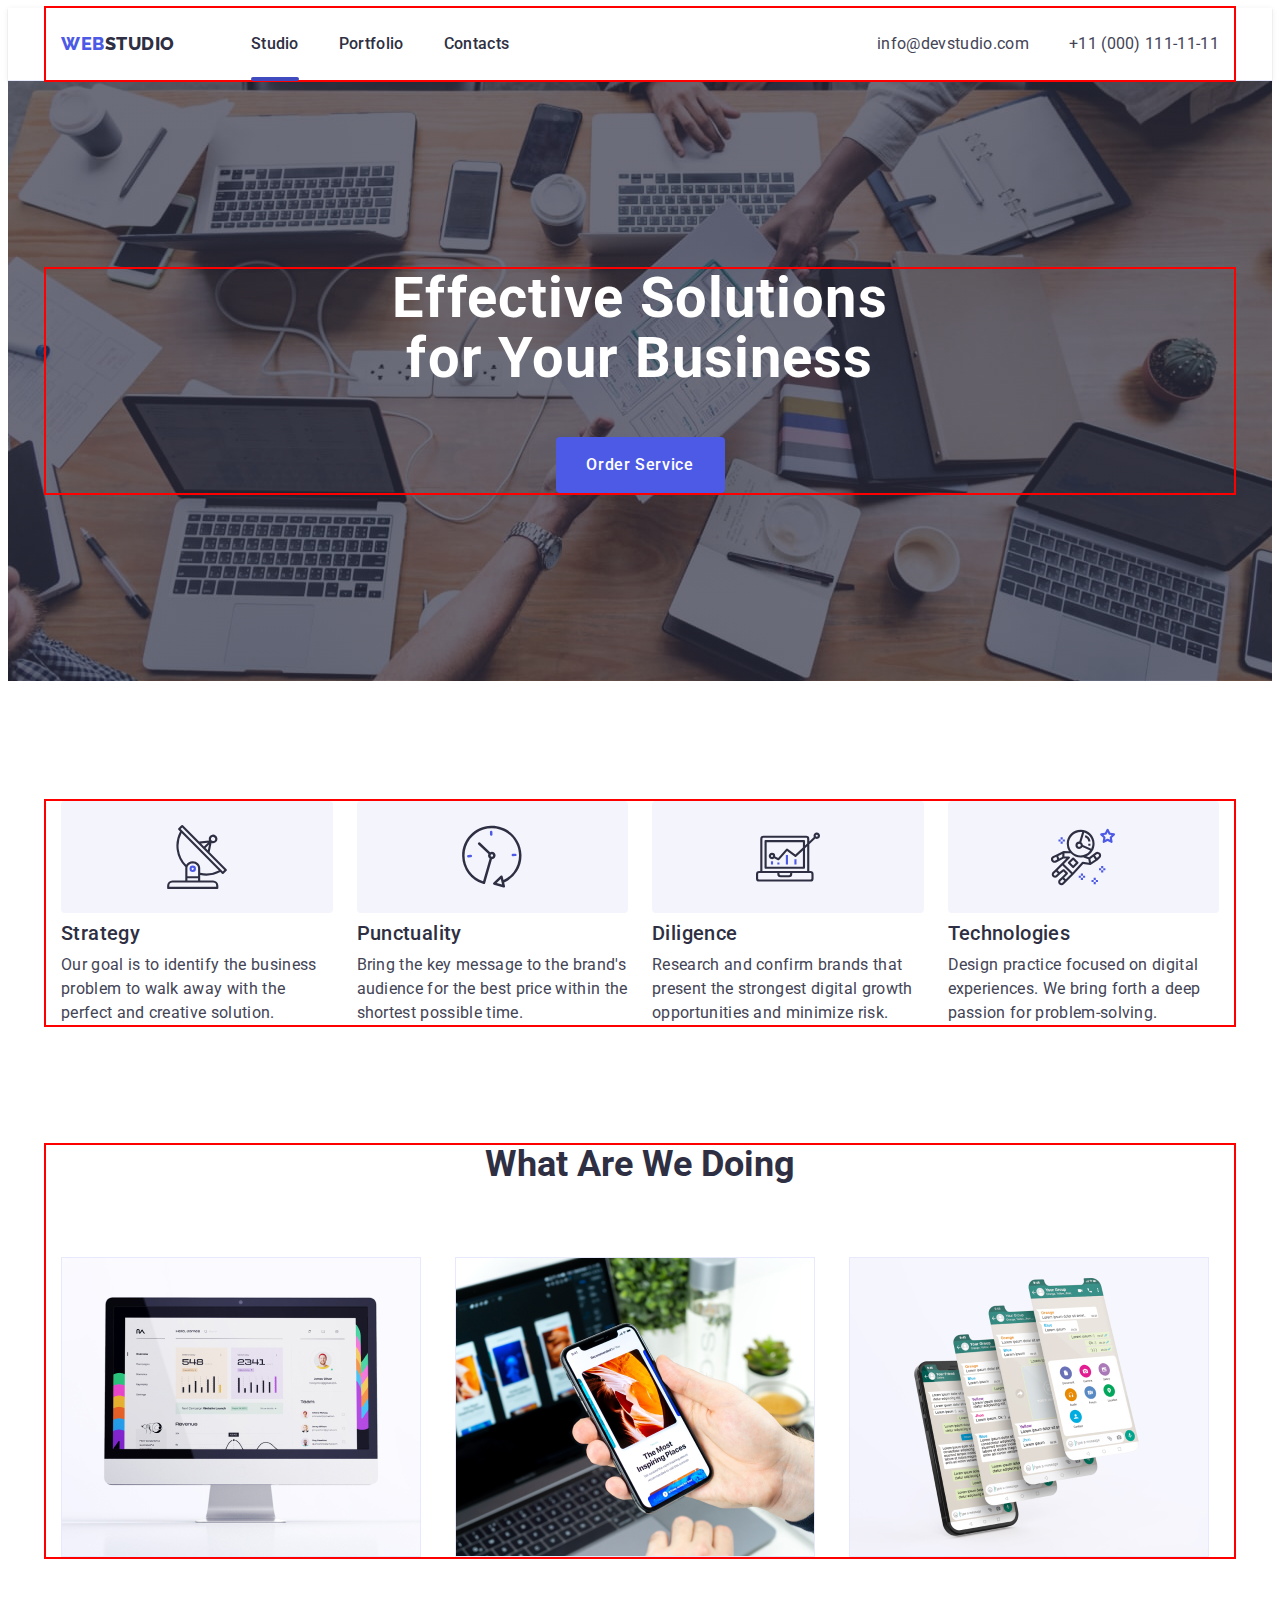
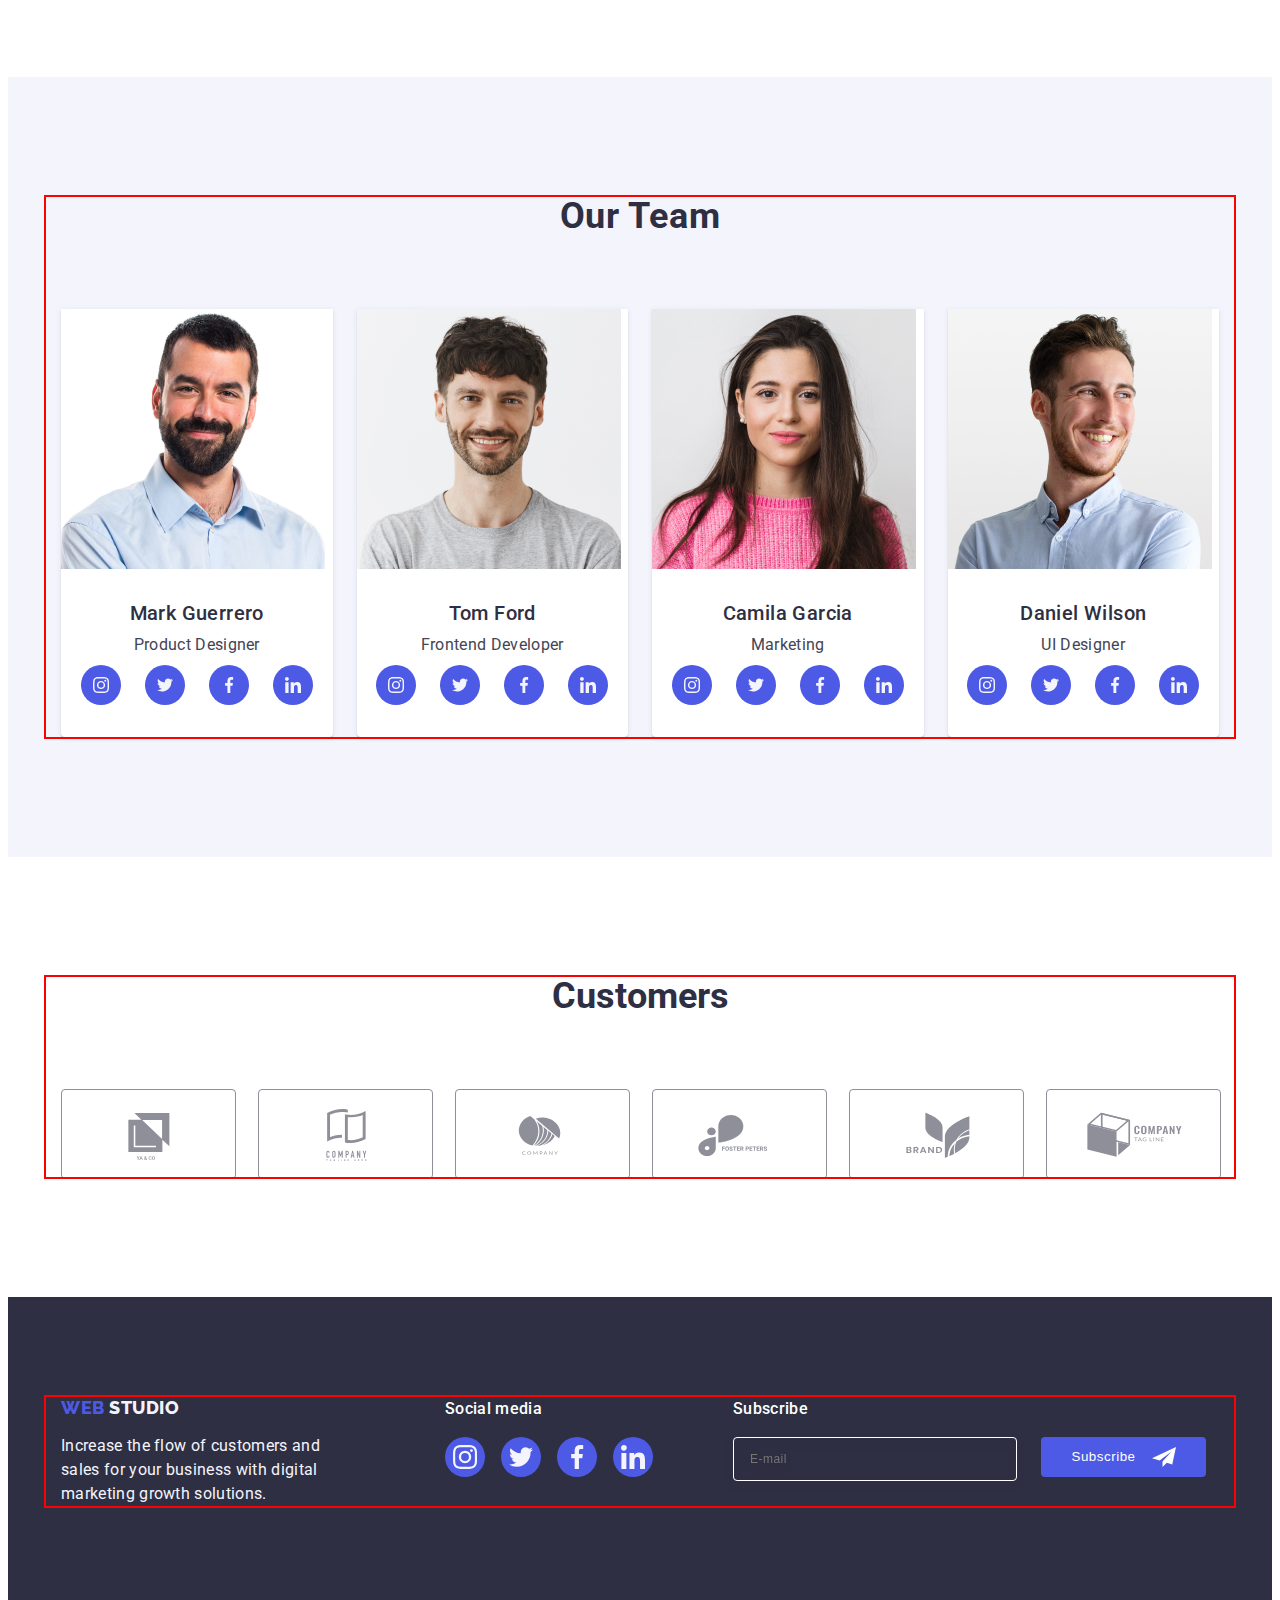
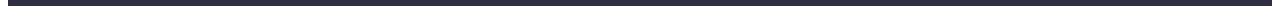
<file: index.html>
<!DOCTYPE html>
<html lang="en">

<head>
    <meta charset="UTF-8">
    <meta name="viewport" content="width=device-width, initial-scale=1.0">
    <title>Document</title>
    <link rel="stylesheet" href="https://cdnjs.cloudflare.com/ajax/libs/modern-normalize/2.0.0/modern-normalize.min.css"
        integrity="sha512-4xo8blKMVCiXpTaLzQSLSw3KFOVPWhm/TRtuPVc4WG6kUgjH6J03IBuG7JZPkcWMxJ5huwaBpOpnwYElP/m6wg=="
        crossorigin="anonymous" referrerpolicy="no-referrer" />
    <link rel="stylesheet" href="css/style.css">
    <link rel="preconnect" href="https://fonts.googleapis.com">
    <link rel="preconnect" href="https://fonts.gstatic.com" crossorigin>
    <link href="https://fonts.googleapis.com/css2?family=Roboto:wght@400;500;700&display=swap" rel="stylesheet">
    <link rel="preconnect" href="https://fonts.googleapis.com">
    <link rel="preconnect" href="https://fonts.gstatic.com" crossorigin>
    <link href="https://fonts.googleapis.com/css2?family=Raleway:wght@800&display=swap" rel="stylesheet">
    <link rel="stylesheet" href="https://cdnjs.cloudflare.com/ajax/libs/animate.css/4.1.1/animate.min.css" />

</head>

<body>
    <header class="header">
        <div class="container">
            <nav class="nav">
                <a class="logo link" href="./index.html">Web<span class="logo-studio">Studio</span></a>

                <ul class="listmenu list">
                    <li><a class="listmenu-item link current" href="./index.html">Studio</a></li>
                    <li><a class="listmenu-item link " href="./portfolio.html">Portfolio</a></li>
                    <li><a class="listmenu-item link" href="">Contacts</a></li>
                </ul>
            </nav>
            <address class="address">
                <ul class="address-item list">
                    <li><a class="address-item-contact link " href="mailto:info@devstudio.com">info@devstudio.com</a>
                    </li>
                    <li><a class="address-item-contact link " href="tel:+110001111111">+11 (000) 111-11-11</a> </li>
                </ul>

            </address>
        </div>
    </header>
    <main>
        <!-- section1 -->

        <section class="sectionone">

            <div class="container">
                <h1 class="type">Effective Solutions for Your Business</h1>
                <button class="button" data-modal-open type="button">Order Service</button>
            </div>

        </section>

        <!-- section2 -->
        <section class="sectiontwo">
            <div class="container">
                <h2 class="visually-hidden">Lorem ipsum dolor sit amet, consectetur adipisicing elit.</h2>
                <ul class="sked list">
                    <li class="sked-li">
                        <div class="sked-icons">
                            <svg class="sked-icons-social" width="64" height="64">
                                <use href="./images/icons.svg#icon-antenna-1"></use>
                            </svg>
                        </div>
                        <h3 class="sked-list">Strategy</h3>
                        <p class="sked-paragraf">Our goal is to identify the business
                            problem to walk away with the perfect and creative solution. </p>
                    </li>
                    <li class="sked-li">
                        <div class="sked-icons">
                            <svg class="sked-icons-social" width="64" height="64">
                                <use href="./images/icons.svg#icon-clock-1"></use>
                            </svg>
                        </div>
                        <h3 class="sked-list">Punctuality</h3>
                        <p class="sked-paragraf">Bring the key message to the brand's audience for the best price within
                            the
                            shortest possible
                            time.</p>
                    </li>
                    <li class="sked-li">
                        <div class="sked-icons">
                            <svg class="sked-icons-social" width="64" height="64">
                                <use href="./images/icons.svg#icon-diagram-1"></use>
                            </svg>
                        </div>
                        <h3 class="sked-list">Diligence</h3>
                        <p class="sked-paragraf">Research and confirm brands that present the strongest digital growth
                            opportunities and minimize
                            risk.
                        </p>
                    </li>
                    <li class="sked-li">
                        <div class="sked-icons">
                            <svg class="sked-icons-social" width="64" height="64">
                                <use href="./images/icons.svg#icon-astronaut-1"></use>
                            </svg>
                        </div>
                        <h3 class="sked-list">Technologies</h3>
                        <p class="sked-paragraf">Design practice focused on digital experiences. We bring forth a deep
                            passion for
                            problem-solving.</p>
                    </li>
                </ul>
            </div>
        </section>
        <!-- section3 -->
        <section class="sectionthree">
            <div class="container">
                <h2 class="sectionthree-maintitle">What are we doing</h2>
                <ul class="sectionthree-pictures list">
                    <li class="sectionthree-li"> <img src="./images/img1.jpg" alt="Rectangle 71" width="360" /></li>
                    <li class="sectionthree-li"> <img src="./images/img2.jpg" alt="Rectangle 71" width="360" /></li>
                    <li class="sectionthree-li"> <img src="./images/img3.jpg" alt="Rectangle 71" width="360" /></li>
                </ul>
            </div>
        </section>
        <!-- section4 -->
        <section class="sectionfour">
            <div class="container">
                <h2 class="sectionfour-ourteam">Our Team</h2>
                <ul class="sectionfour-ourteam-item list">
                    <li class="sectionfour-li">
                        <img class="sectionfour-profession-images" src="./images/img4.jpg" alt="Product Designer"
                            width="264" />
                        <div class="sectionfour-personl">
                            <h3 class="sectionfour-firstname">Mark Guerrero</h3>
                            <p class="sectionfour-profession">Product Designer</p>
                            <ul class="profession-ul">
                                <li class="profession-li">
                                    <a class="social-list link" href="http://www.instagram.com/">
                                        <svg class="social-profession" width="16" height="16">
                                            <use href="./images/icons.svg#icon-instagram-2"></use>
                                        </svg>
                                    </a>
                                </li>
                                <li class="profession-li">
                                    <a class="social-list link" href="http://www.twitter.com/">
                                        <svg class="social-profession" width="16" height="16">
                                            <use href="./images/icons.svg#icon-twitter-1"></use>
                                        </svg>
                                    </a>
                                </li>
                                <li class="profession-li">
                                    <a class="social-list link" href="http://www.facebook.com/">
                                        <svg class="social-profession" width="16" height="16">
                                            <use href="./images/icons.svg#icon-facebook-1"></use>
                                        </svg>
                                    </a>
                                </li>
                                <li class="profession-li">
                                    <a class="social-list link" href="http://www.linkedin.com/">
                                        <svg class="social-profession" width="16" height="16">
                                            <use href="./images/icons.svg#icon-linkedin-1"></use>
                                        </svg>
                                    </a>
                                </li>
                            </ul>

                        </div>
                    </li>
                    <li class="sectionfour-li">
                        <img class="sectionfour-profession-images" src="./images/img5.jpg" alt="Frontend Developer"
                            width="264" />
                        <div class="sectionfour-personl">
                            <h3 class="sectionfour-firstname">Tom Ford</h3>
                            <p class="sectionfour-profession">Frontend Developer</p>
                            <ul class="profession-ul">
                                <li class="profession-li">
                                    <a class="social-list link" href="http://www.instagram.com/">
                                        <svg class="social-profession" width="16" height="16">
                                            <use href="./images/icons.svg#icon-instagram-2"></use>
                                        </svg>
                                    </a>
                                </li>
                                <li class="profession-li">
                                    <a class="social-list link" href="http://www.twitter.com/">
                                        <svg class="social-profession" width="16" height="16">
                                            <use href="./images/icons.svg#icon-twitter-1"></use>
                                        </svg>
                                    </a>
                                </li>
                                <li class="profession-li">
                                    <a class="social-list link" href="http://www.facebook.com/">
                                        <svg class="social-profession" width="16" height="16">
                                            <use href="./images/icons.svg#icon-facebook-1"></use>
                                        </svg>
                                    </a>
                                </li>
                                <li class="profession-li">
                                    <a class="social-list link" href="http://www.linkedin.com/">
                                        <svg class="social-profession" width="16" height="16">
                                            <use href="./images/icons.svg#icon-linkedin-1"></use>
                                        </svg>
                                    </a>
                                </li>
                            </ul>

                        </div>
                    </li>
                    <li class="sectionfour-li">
                        <img class="sectionfour-profession-images" src="./images/img6.jpg" alt="Marketing"
                            width="264" />
                        <div class="sectionfour-personl">
                            <h3 class="sectionfour-firstname">Camila Garcia</h3>
                            <p class="sectionfour-profession">Marketing</p>
                            <ul class="profession-ul">
                                <li class="profession-li">
                                    <a class="social-list link" href="http://www.instagram.com/">
                                        <svg class="social-profession" width="16" height="16">
                                            <use href="./images/icons.svg#icon-instagram-2"></use>
                                        </svg>
                                    </a>
                                </li>
                                <li class="profession-li">
                                    <a class="social-list link" href="http://www.twitter.com/">
                                        <svg class="social-profession" width="16" height="16">
                                            <use href="./images/icons.svg#icon-twitter-1"></use>
                                        </svg>
                                    </a>
                                </li>
                                <li class="profession-li">
                                    <a class="social-list link" href="http://www.facebook.com/">
                                        <svg class="social-profession" width="16" height="16">
                                            <use href="./images/icons.svg#icon-facebook-1"></use>
                                        </svg>
                                    </a>
                                </li>
                                <li class="profession-li">
                                    <a class="social-list link" href="http://www.linkedin.com/">
                                        <svg class="social-profession" width="16" height="16">
                                            <use href="./images/icons.svg#icon-linkedin-1"></use>
                                        </svg>
                                    </a>
                                </li>
                            </ul>

                        </div>
                    </li>
                    <li class="sectionfour-li">
                        <img class="sectionfour-profession-images" src="./images/img7.jpg" alt="UI Designer"
                            width="264" />
                        <div class="sectionfour-personl">
                            <h3 class="sectionfour-firstname">Daniel Wilson</h3>
                            <p class="sectionfour-profession">UI Designer</p>
                            <ul class="profession-ul">
                                <li class="profession-li">
                                    <a class="social-list link" href="http://www.instagram.com/">
                                        <svg class="social-profession" width="16" height="16">
                                            <use href="./images/icons.svg#icon-instagram-2"></use>
                                        </svg>
                                    </a>
                                </li>
                                <li class="profession-li">
                                    <a class="social-list link" href="http://www.twitter.com/">
                                        <svg class="social-profession" width="16" height="16">
                                            <use href="./images/icons.svg#icon-twitter-1"></use>
                                        </svg>
                                    </a>
                                </li>
                                <li class="profession-li">
                                    <a class="social-list link" href="http://www.facebook.com/">
                                        <svg class="social-profession" width="16" height="16">
                                            <use href="./images/icons.svg#icon-facebook-1"></use>
                                        </svg>
                                    </a>
                                </li>
                                <li class="profession-li">
                                    <a class="social-list link" href="http://www.linkedin.com/">
                                        <svg class="social-profession" width="16" height="16">
                                            <use href="./images/icons.svg#icon-linkedin-1"></use>
                                        </svg>
                                    </a>
                                </li>
                            </ul>

                        </div>
                    </li>
                </ul>
            </div>
        </section>
        <!-- section5 -->
        <section class="sectionfive">
            <div class="container">
                <h2 class="customers">Customers</h2>
                <ul class="customers-items">
                    <li class="items-list">
                        <a class="items-social-icon" href="">
                            <svg class="social-icon" width="104" height="56">
                                <use href="./images/icons.svg#icon-Logo"></use>
                            </svg>
                        </a>
                    </li>
                    <li class="items-list">
                        <a class="items-social-icon" href="">
                            <svg class="social-icon" width="104" height="56">
                                <use href="./images/icons.svg#icon-Logo-1"></use>
                            </svg>
                        </a>

                    </li>
                    <li class="items-list">
                        <a class="items-social-icon" href="">
                            <svg class="social-icon" width="104" height="56">
                                <use href="./images/icons.svg#icon-Logo-2"></use>
                            </svg>
                        </a>
                    </li>
                    <li class="items-list">
                        <a class="items-social-icon" href="">
                            <svg class="social-icon" width="104" height="56">
                                <use href="./images/icons.svg#icon-Logo-3"></use>
                            </svg>
                        </a>
                    </li>
                    <li class="items-list">
                        <a class="items-social-icon" href="">
                            <svg class="social-icon" width="104" height="56">
                                <use href="./images/icons.svg#icon-Logo-4"></use>
                            </svg>
                        </a>
                    </li>
                    <li class="items-list">
                        <a class="items-social-icon" href="">
                            <svg class="social-icon" width="104" height="56">
                                <use href="./images/icons.svg#icon-Logo-5"></use>
                            </svg>
                        </a>
                    </li>
                </ul>
            </div>
        </section>
    </main>

    <footer class="footer">
        <div class="container">
            <div class="logo-paragraf">
                <a class="logo link footer-logo" href="./index.html"> Web <span class="span">Studio</span> </a>
                <p class="footer-paragpaf">Increase the flow of customers and sales for your business with digital
                    marketing growth solutions.</p>
            </div>
            <div class="container-social">
                <p class="social-paragraf">Social media</p>
                <ul class="social-item">
                    <li class="icons-media">
                        <a class="social-list-media  link" href="http://www.instagram.com/">
                            <svg class="social-profession" width="24" height="24">
                                <use href="./images/icons.svg#icon-instagram-2"></use>
                            </svg>
                        </a>
                    </li>
                    <li class="icons-media">
                        <a class="social-list-media  link" href="http://www.twitter.com/">
                            <svg class="social-profession" width="24" height="24">
                                <use href="./images/icons.svg#icon-twitter-1"></use>
                            </svg>
                        </a>
                    </li>
                    <li class="icons-media">
                        <a class="social-list-media link" href="http://www.facebook.com/">
                            <svg class="social-profession" width="24" height="24">
                                <use href="./images/icons.svg#icon-facebook-1"></use>
                            </svg>
                        </a>
                    </li>
                    <li class="icons-media">
                        <a class="social-list-media link" href="http://www.linkedin.com/">
                            <svg class="social-profession" width="24" height="24">
                                <use href="./images/icons.svg#icon-linkedin-1"></use>
                            </svg>
                        </a>
                    </li>
                </ul>
            </div>
            <div class="footer-modal">
                <p class="foorer-modal-name">Subscribe</p>
                <form class="footer-modal-form">
                    <label class="footer-modal">
                        <input type="email" name="footer-modal-name" placeholder="E-mail"
                            class="footer-modal-element" />

                    </label>
                    <button type="submit" class="form-button">Subscribe
                        <svg class="form-telegram" width="24" height="24">
                            <use href="./images/icons.svg#icon-Frame-3-2"></use>
                        </svg>
                    </button>
                </form>

            </div>
        </div>

    </footer>

    <div class="backdrop is-hidden" data-modal>
        <div class="modal">
            <button type="button" class="modal-close-btn" data-modal-close>
                <svg class="modal-img" width="8" height="8">
                    <use href="./images/icons.svg#icon-close-black-18dp-2-1-3"></use>
                </svg>
            </button>
            <p class="modal-title">Leave your contacts and we will call you back</p>

            <form class="modal-form">
                <div class="modal-field">
                    <label for="user-name" class="modal-label">Name</label>
                    <div class="modal-input-wrap">
                        <input type="text" class="modal-input" name="user-name" id="user-name" />
                        <svg class="modal-icon" width="18" height="24">
                            <use href="./images/icons.svg#icon-person-black-18dp-1"></use>
                        </svg>
                    </div>
                </div>

                <div class="modal-field">
                    <label for="user-tel" class="modal-label">Phone</label>
                    <div class="modal-input-wrap">
                        <input type="tel" class="modal-input" name="user-tel" id="user-tel" />
                        <svg class="modal-icon" width="18" height="24">
                            <use href="./images/icons.svg#icon-phone-black-18dp-1"></use>
                        </svg>
                    </div>
                </div>

                <div class="modal-field">
                    <label for="user-email" class="modal-label">Email</label>
                    <div class="modal-input-wrap">
                        <input type="email" class="modal-input" name="user-email" id="user-email" />
                        <svg class="modal-icon" width="18" height="24">
                            <use href="./images/icons.svg#icon-email-black-18dp-1"></use>
                        </svg>
                    </div>
                </div>
                <div class="div-modal-comment">
                    <label for="user-comment" class="modal-label">Comment</label>
                    <textarea name="user-comment" id="user-comment" class="modal-comment"
                        placeholder="Text input"></textarea>
                </div>
                <div class="five-field">
                    <input type="checkbox" id="user-privacy" value="true" name="user-privacy"
                        class="modal-check visually-hidden" />
                    <label for="user-privacy" class="modal-label">
                        <span class="span-five-modal">
                            <svg class="span-five-image" width="10" height="8">
                                <use href="./images/icons.svg#icon-Vector-1"> </use>
                            </svg>
                        </span>
                        I accept the terms and conditions of the <a class="link-label" href="">Privacy Policy</a>
                    </label>
                </div>

                <button class="modal-button" type="submit">Send</button>

            </form>
        </div>
    </div>
    <script src="./js/modal.js"></script>
</body>

</html>
</file>
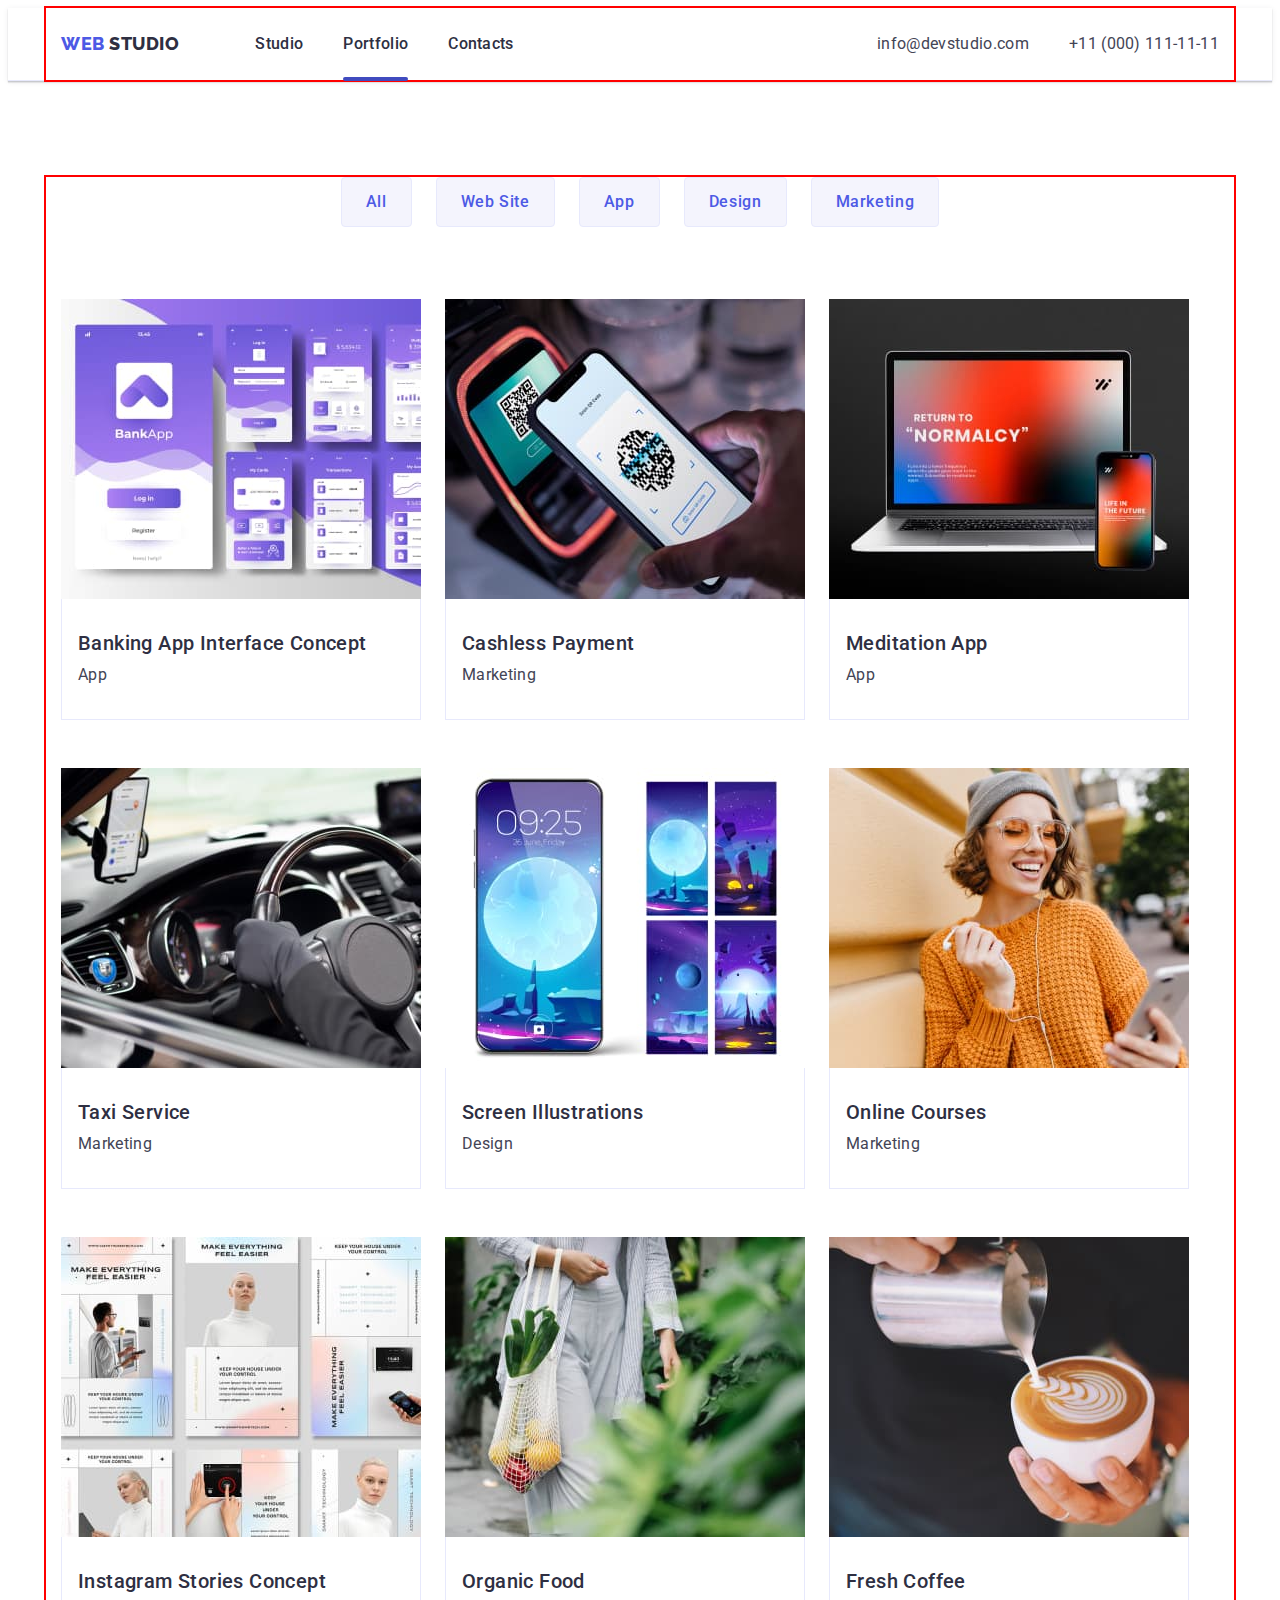
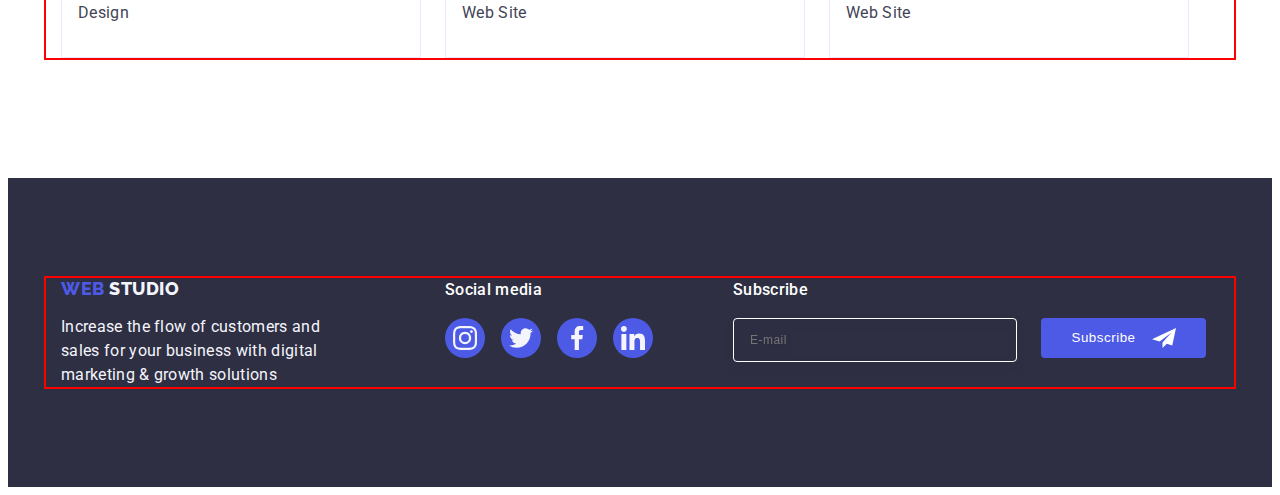
<file: portfolio.html>
<!DOCTYPE html>
<html lang="en">

<head>
    <meta charset="UTF-8">
    <meta name="viewport" content="width=device-width, initial-scale=1.0">
    <title>Document</title>
    <link rel="stylesheet" href="https://cdnjs.cloudflare.com/ajax/libs/modern-normalize/2.0.0/modern-normalize.min.css"
        integrity="sha512-4xo8blKMVCiXpTaLzQSLSw3KFOVPWhm/TRtuPVc4WG6kUgjH6J03IBuG7JZPkcWMxJ5huwaBpOpnwYElP/m6wg=="
        crossorigin="anonymous" referrerpolicy="no-referrer" />
    <link rel="stylesheet" href="css/style.css">
    <link rel="preconnect" href="https://fonts.googleapis.com">
    <link rel="preconnect" href="https://fonts.gstatic.com" crossorigin>
    <link href="https://fonts.googleapis.com/css2?family=Roboto:wght@400;500;700&display=swap" rel="stylesheet">
    <link rel="preconnect" href="https://fonts.googleapis.com">
    <link rel="preconnect" href="https://fonts.gstatic.com" crossorigin>
    <link href="https://fonts.googleapis.com/css2?family=Raleway:wght@800&display=swap" rel="stylesheet">
</head>

<body>
    <header class="header">
        <div class="container">
            <nav class="nav">
                <a class="logo link" href="./portfolio.html"> Web<span class="logo-studio"> Studio</span> </a>
                <ul class="listmenu list">
                    <li><a class="listmenu-item link " href="./index.html">Studio</a></li>
                    <li><a class="listmenu-item link current" href="./portfolio.html">Portfolio</a></li>
                    <li><a class="listmenu-item link" href="">Contacts</a></li>
                </ul>
            </nav>
            <address class="address">
                <ul class="address-item list">
                    <li><a class="address-item-contact link " href="mailto:info@devstudio.com">info@devstudio.com</a>
                    </li>
                    <li><a class="address-item-contact link " href="tel:+110001111111">+11 (000) 111-11-11</a></li>
                </ul>
            </address>
        </div>
    </header>
    <main>
        <!-- section01 -->
        <section class="section">
            <div class="container">
                <h1 class="visually-hidden">Lorem, ipsum dolor.</h1>
                <!-- list1 -->
                <ul class="section-listone list">
                    <li class="section-listone-item"><button class="section-button" type="button">All</button></li>
                    <li class="section-listone-item"><button class="section-button" type="button">Web Site</button></li>
                    <li class="section-listone-item"><button class="section-button" type="button">App</button></li>
                    <li class="section-listone-item"><button class="section-button" type="button">Design</button></li>
                    <li class="section-listone-item"><button class="section-button" type="button">Marketing</button>
                    </li>
                </ul>

                <!-- list2 -->
                <ul class="section-list list ">
                    <li class="section-list-lii">
                        <a class="section-items-images link" href="">
                            <div class="images-cover-wrap">

                                <img class="section-list-images-card1" src="./images/card1.jpg" alt="bank" width="360"
                                    height="300" />
                                <p class="images-cover-text"> 14 Stylish and User-Friendly App Design Concepts ·
                                    Task Manager App · Calorie Tracker App · Exotic Fruit Ecommerce App · Cloud
                                    Storage App</p>

                            </div>
                            <div class="sectiom-name-href">
                                <h2 class="section-list-images-name">Banking App Interface Concept</h2>
                                <p class="section-list-images-item">App</p>
                            </div>
                        </a>
                    </li>


                    <li class="section-list-lii">
                        <a class="section-items-images link" href="">
                            <div class="images-cover-wrap">
                                <img class="section-list-images-card1" src="./images/card2.jpg" alt="payment"
                                    width="360" height="300" />
                                <p class="images-cover-text"> 14 Stylish and User-Friendly App Design Concepts ·
                                    Task Manager App · Calorie Tracker App · Exotic Fruit Ecommerce App · Cloud
                                    Storage App</p>
                            </div>
                            <div class="sectiom-name-href">
                                <h2 class="section-list-images-name">Cashless Payment</h2>
                                <p class="section-list-images-item">Marketing</p>
                            </div>
                        </a>
                    </li>

                    <li class="section-list-lii">
                        <a class="section-items-images link" href="">

                            <div class="images-cover-wrap">
                                <img class="section-list-images-card1" src="./images/card3.jpg" alt="meditation"
                                    width="360" height="300" />
                                <p class="images-cover-text"> 14 Stylish and User-Friendly App Design Concepts ·
                                    Task Manager App · Calorie Tracker App · Exotic Fruit Ecommerce App · Cloud
                                    Storage App</p>

                            </div>
                            <div class="sectiom-name-href">
                                <h2 class="section-list-images-name">Meditation App</h2>
                                <p class="section-list-images-item">App</p>
                            </div>
                        </a>
                    </li>


                    <li class="section-list-lii">
                        <a class="section-items-images link" href="">

                            <div class="images-cover-wrap">
                                <img class="section-list-images-card1" src="./images/card4.jpg" alt="taxi Service"
                                    width="360" height="300" />
                                <p class="images-cover-text"> 14 Stylish and User-Friendly App Design Concepts ·
                                    Task Manager App · Calorie Tracker App · Exotic Fruit Ecommerce App · Cloud
                                    Storage App</p>

                            </div>
                            <div class="sectiom-name-href">
                                <h2 class="section-list-images-name">Taxi Service</h2>
                                <p class="section-list-images-item">Marketing</p>
                            </div>
                        </a>
                    </li>

                    <li class="section-list-lii"><a class="section-items-images link" href="">

                            <div class="images-cover-wrap">
                                <img class="section-list-images-card1" src="./images/card5.jpg" alt="illustration"
                                    width="360" height="300" />
                                <p class="images-cover-text"> 14 Stylish and User-Friendly App Design Concepts ·
                                    Task Manager App · Calorie Tracker App · Exotic Fruit Ecommerce App · Cloud
                                    Storage App</p>

                            </div>
                            <div class="sectiom-name-href">
                                <h2 class="section-list-images-name">Screen Illustrations</h2>
                                <p class="section-list-images-item">Design</p>
                            </div>
                        </a>
                    </li>

                    <li class="section-list-lii">
                        <a class="section-items-images link" href="">
                            <div class="images-cover-wrap">
                                <img class="section-list-images-card1" src="./images/card6.jpg" alt="courses"
                                    width="360" height="300" />
                                <p class="images-cover-text"> 14 Stylish and User-Friendly App Design Concepts ·
                                    Task Manager App · Calorie Tracker App · Exotic Fruit Ecommerce App · Cloud
                                    Storage App</p>

                            </div>
                            <div class="sectiom-name-href">
                                <h2 class="section-list-images-name">Online Courses</h2>
                                <p class="section-list-images-item">Marketing</p>
                            </div>
                        </a>
                    </li>

                    <li class="section-list-lii">
                        <a class="section-items-images  link" href="">

                            <div class="images-cover-wrap">
                                <img class="section-list-images-card1" src="./images/card7.jpg" alt="consept"
                                    width="360" height="300" />


                                <p class="images-cover-text"> 14 Stylish and User-Friendly App Design Concepts ·
                                    Task Manager App · Calorie Tracker App · Exotic Fruit Ecommerce App · Cloud
                                    Storage App</p>

                            </div>
                            <div class="sectiom-name-href">
                                <h2 class="section-list-images-name">Instagram Stories Concept</h2>
                                <p class="section-list-images-item">Design</p>
                            </div>
                        </a>
                    </li>

                    <li class="section-list-lii">
                        <a class="section-items-images   link " href="">
                            <div class="images-cover-wrap">
                                <img class="section-list-images-card1" src="./images/card8.jpg" alt="food" width="360"
                                    height="300" />
                                <p class="images-cover-text"> 14 Stylish and User-Friendly App Design Concepts ·
                                    Task Manager App · Calorie Tracker App · Exotic Fruit Ecommerce App · Cloud
                                    Storage App</p>

                            </div>
                            <div class="sectiom-name-href">
                                <h2 class="section-list-images-name">Organic Food</h2>
                                <p class="section-list-images-item">Web Site</p>
                            </div>
                        </a>
                    </li>

                    <li class="section-list-lii">
                        <a class="section-items-images  link" href="">

                            <div class="images-cover-wrap">
                                <img class="section-list-images-card1" src="./images/card9.jpg" alt="coffe" width="360"
                                    height="300" />

                                <p class="images-cover-text"> 14 Stylish and User-Friendly App Design Concepts ·
                                    Task Manager App · Calorie Tracker App · Exotic Fruit Ecommerce App · Cloud
                                    Storage App</p>

                            </div>
                            <div class="sectiom-name-href">
                                <h2 class="section-list-images-name">Fresh Coffee</h2>
                                <p class="section-list-images-item">Web Site</p>
                            </div>
                        </a>
                    </li>
                </ul>
            </div>
        </section>
    </main>
    <footer class="footer">
        <div class="container">
            <div class="logo-paragraf">
                <a class="logo link footer-logo" href="./index.html">Web <span class="span">Studio</span> </a>
                <p class="footer-paragpaf">Increase the flow of customers and sales for your business with digital
                    marketing &
                    growth solutions</p>
            </div>
            <div class="container-social">
                <p class="social-paragraf">Social media</p>
                <ul class="social-item">
                    <li class="icons-media">
                        <a class="social-list-media  link" href="http://www.instagram.com/">
                            <svg class="social-profession" width="24" height="24">
                                <use href="./images/icons.svg#icon-instagram-2"></use>
                            </svg>
                        </a>
                    </li>
                    <li class="icons-media">
                        <a class="social-list-media  link" href="http://www.twitter.com/">
                            <svg class="social-profession" width="24" height="24">
                                <use href="./images/icons.svg#icon-twitter-1"></use>
                            </svg>
                        </a>
                    </li>
                    <li class="icons-media">
                        <a class="social-list-media link" href="http://www.facebook.com/">
                            <svg class="social-profession" width="24" height="24">
                                <use href="./images/icons.svg#icon-facebook-1"></use>
                            </svg>
                        </a>
                    </li>
                    <li class="icons-media">
                        <a class="social-list-media link" href="http://www.linkedin.com/">
                            <svg class="social-profession" width="24" height="24">
                                <use href="./images/icons.svg#icon-linkedin-1"></use>
                            </svg>
                        </a>
                    </li>
                </ul>
            </div>
            <div class="footer-modal">
                <p class="foorer-modal-name">Subscribe</p>
                <form class="footer-modal-form">
                    <label class="footer-modal">
                        <input type="email" name="footer-modal-name" placeholder="E-mail"
                            class="footer-modal-element" />

                    </label>
                    <button type="submit" class="form-button">Subscribe
                        <svg class="form-telegram" width="24" height="24">
                            <use href="./images/icons.svg#icon-Frame-3-2"></use>
                        </svg>
                    </button>
                </form>

            </div>
        </div>
    </footer>
</body>

</html>
</file>
<file: css/style.css>
* {}

*::before,
*::after {}

ul {
  padding-left: 0;
  margin-top: 0;
  margin-bottom: 0;
  list-style: none;
}

li {
  list-style: none;
}

p, h1, h2, h3, h4, h5, h6 {
  margin-top: 0;
  margin-bottom: 0;

}

img {
  display: block;
  max-width: 100%;
  height: auto;
}


.container {
  width: 100%;

  padding-left: 15px;
  padding-right: 15px;
  margin: 0 auto;
  outline: 2px solid red;
  width: 1158px;
}

.header>.container {
  display: flex;
  width: 1158px;
  align-items: center;
}

:root {
  --brand-color: #4d5ae5;
  --span-color: #2e2f42;
  --paragraf-color: #434455;
  --paragraf-tooter: #F4F4FD;
  --white-color: #ffffff;
  --listmenu-color: #404BBF;
  --button-color: #e7e9fc;
  --icon-color: #8E8F99;
  --modal-color: #9da4bd;
  --background-modal: #fcfcfc;
  --social-color: #31d0aa;


}



body {
  background: var(--white-color);
  font-family: "Roboto", sans-serif;
  color: var(--paragraf-color);
}

.header {
  box-shadow: 0px 2px 1px rgba(46, 47, 66, 0.08), 0px 1px 1px rgba(46, 47, 66, 0.16), 0px 1px 6px rgba(46, 47, 66, 0.08);
  border-bottom: 1px solid #e7e9fc;
}

.nav {
  display: flex;
  align-items: center;
}

.logo {
  font-family: "Raleway", sans-serif;
  font-weight: 800;
  font-size: 18px;
  line-height: 1.17;
  letter-spacing: 0.03em;
  text-transform: uppercase;
  color: var(--brand-color);
  margin-right: 76px;
  display: inline-block;
  transition: color 250ms cubic-bezier(0.4, 0, 0.2, 1);
}

.logo-studio {
  color: var(--span-color);
}

.link {
  text-decoration: none;

}

.list {
  list-style: none;
}

.listmenu {
  font-weight: 500;
  font-size: 16px;
  line-height: 1.5;
  letter-spacing: 0.02em;
  display: flex;
  gap: 40px;

}

.listmenu-item {
  padding: 24px 0;

  letter-spacing: 0.02em;
  line-height: 1.5;
  display: block;
  position: relative;
  color: var(--span-color);
  transition: color 250ms cubic-bezier(0.4, 0, 0.2, 1);
}


.current::after {
  content: '';
  position: absolute;
  bottom: -1px;
  left: 0;
  height: 4px;
  background-color: var(--listmenu-color);
  border-radius: 2px;
  width: 100%;
  color: var(--listmenu-color);
}

.current:hover {
  color: var(--listmenu-color);
}

.listmenu-item:not(:last-child) {
  margin-right: 40px;
}

.listmenu-item:last-child {
  margin-right: 0;
}

.listmenu :hover,
.listmenu :focus {
  color: var(--listmenu-color);

}

.address {
  font-style: normal;
  margin-left: auto;
}

.address-item {
  display: flex;
  gap: 40px;
}

.address-item-contact {
  color: var(--paragraf-color);
  line-height: 1.5;
  letter-spacing: 0.02em;
  transition: color 250ms cubic-bezier(0.4, 0, 0.2, 1);


}

.address-item-contact:hover,
.address-item-contact:focus {
  color: var(--listmenu-color);
}

.address-item-number {
  color: var(--paragraf-color);
}

.address-item-number:hover,
.address-item-number:focus {
  color: var(--listmenu-color);
}

/* section1 */
.sectionone {
  background: var(--span-color);
  font-size: 56px;
  padding-top: 188px;
  padding-bottom: 188px;
  background-repeat: no-repeat;
  background-position: center;
  background-size: cover;
  max-width: 1440px;
  background-image: linear-gradient(rgba(46, 47, 66, 0.7), rgba(46, 47, 66, 0.7)), url(../images/office.jpg);
  margin-left: auto;
  margin-right: auto;
}



.type {
  font-family: Roboto;
  font-size: 56px;
  letter-spacing: 1.12px;
  text-align: center;
  line-height: 1.07;
  color: var(--white-color);
  margin-bottom: 48px;
  max-width: 496px;
  margin-left: auto;
  margin-right: auto;
  transition: background-color 250ms cubic-bezier(0.4, 0, 0.2, 1);


}

.button {
  display: block;
  background-color: var(--brand-color);
  color: var(--white-color);
  font-family: "Roboto", sans-serif;
  font-weight: 500;
  font-size: 16px;
  line-height: 1.5;
  letter-spacing: 0.04em;
  cursor: pointer;
  max-width: 496px;
  min-width: 169px;
  height: 56px;
  border: none;
  background-color: var(--brand-color);
  border-radius: 4px;
  cursor: pointer;
  margin-left: auto;
  margin-right: auto;
  transition: background-color 250ms cubic-bezier(0.4, 0, 0.2, 1);

}

.button:hover,
.button:focus {
  background-color: var(--listmenu-color);
  box-shadow: 0px 3px 1px rgba(0, 0, 0, 0.1), 0px 2px 1px rgba(0, 0, 0, 0.08), 0px 2px 2px rgba(0, 0, 0, 0.12);
}




/* section2 */

.sectiontwo {
  list-style: none;
  padding-top: 120px;
  padding-bottom: 120px;
}

.visually-hidden {
  position: absolute;
  width: 1px;
  height: 1px;
  margin: -1px;
  border: 0;
  padding: 0;

  white-space: nowrap;
  clip-path: inset(100%);
  clip: rect(0 0 0 0);
  overflow: hidden;
}

.sked-icons {
  display: flex;
  align-items: center;
  justify-content: center;
  height: 112px;
  background-color: var(--paragraf-tooter);
  border-radius: 4px;
  margin-bottom: 8px;
}

.sked-icons-social {
  width: 64px;
  height: 64px;
}

.sked {
  display: flex;
  gap: 24px;

}

.sked-list {
  margin-bottom: 8px;
  font-weight: 500;
  font-size: 20px;
  line-height: 1.2;
  letter-spacing: 0.02em;
  color: var(--span-color);

  margin-bottom: 8px;
}

.sked-li {
  width: calc((100% - 72px) / 4);
  margin-right: 0;
}

.sked-paragraf {
  line-height: 1.5;
  letter-spacing: 0.02em;
  color: var(--paragraf-color);
}


/* section3 */
.sectionthree {
  list-style: none;
  padding-bottom: 120px;
}

.sectionthree-maintitle {
  font-size: 36px;
  line-height: 1.11;
  text-align: center;
  text-transform: capitalize;
  color: var(--span-color);
  margin-bottom: 72px;
}

.sectionthree-pictures {
  display: flex;
  gap: 24px;
}

.sectionthree-li {
  margin-right: 0;
  width: calc((100% - 48px) / 3);
}

/* section4 */
.sectionfour {
  padding: 120px 0;
  background-color: var(--paragraf-tooter);
}

.sectionfour-ourteam {
  font-size: 36px;
  margin-bottom: 72px;
  line-height: 1.11;
  text-align: center;
  letter-spacing: 0.02em;
  text-transform: capitalize;
  color: var(--span-color);
}

.sectionfour-ourteam-item {
  display: flex;
  gap: 24px;
}

.sectionfour-li {
  background-color: var(--white-color);
  margin-right: 0;
  width: calc((100% - 72px) / 4);
  border-radius: 0px 0px 4px 4px;
}

.sectionfour-li {
  box-shadow: 0px 1px 6px rgba(46, 47, 66, 0.08), 0px 1px 1px rgba(46, 47, 66, 0.16), 0px 2px 1px rgba(46, 47, 66, 0.08);
}

.social-profession {

  background-image: no-repead;
  color: var(--paragraf-tooter);
}


.sectionfour-personl {
  padding: 32px 0;
}

.sectionfour-firstname {
  text-align: center;
  font-weight: 500;
  margin-bottom: 72px;
  font-size: 20px;
  letter-spacing: 0.02em;
  color: var(--span-color);
  line-height: 1.2;
  margin-bottom: 8px;
}

.sectionfour-profession {
  text-align: center;
  line-height: 1.5;
  letter-spacing: 0.02em;
  color: var(--paragraf-color);
  fill: var(--paragraf-tooter);
  margin-bottom: 8px;
}

.profession-ul {
  display: flex;
  justify-content: center;
  gap: 24px;
}

.profession-li {
  width: 40px;
  height: 40px;
}

.social-list {
  width: 100%;
  height: 100%;
  background-color: var(--brand-color);
  border-radius: 50%;
  display: flex;
  justify-content: center;
  align-items: center;
  transition: background-color 250ms cubic-bezier(0.4, 0, 0.2, 1);
}


.social-list:hover {
  background-color: var(--listmenu-color);

}

.social-list:focus {
  background-color: var(--listmenu-color);
}


/* section5 */
.items-social-icon {
  width: 100%;
  height: 100%;
  border: 1px solid #8e8f99;
  border-radius: 4px;
  display: flex;
  align-items: center;
  justify-content: center;
  color: var(--icon-color);
  transition: border-color 250ms cubic-bezier(0.4, 0, 0.2, 1), color 250ms cubic-bezier(0.4, 0, 0.2, 1);
}

.items-social-icon:hover {
  border-color: var(--listmenu-color);
  color: var(--listmenu-color);
}

.items-social-icon:focus {
  border-color: var(--listmenu-color);
  color: var(--listmenu-color);
}

.social-icon {

  fill: currentColor;
}

.sectionfive {
  padding-top: 120px;
  padding-bottom: 120px;
}

.customers {
  font-size: 36px;
  line-height: 1.11;
  color: var(--span-color);
  margin-bottom: 72px;
  text-align: center;
}

.customers-items {
  display: flex;
  gap: 24px;

}

.items-list {
  width: calc((100% - 120px) / 6);
  height: 88px;
  transition: border-color 250ms cubic-bezier(0.4, 0, 0.2, 1), color 250ms cubic-bezier(0.4, 0, 0.2, 1);
  ;
}

/* footer */
.footer {
  display: flex;
  background-color: var(--span-color);
  padding: 100px 0;
}


.footer-logo {
  margin-bottom: 16px;
}

.span {
  color: var(--paragraf-tooter);
}

.footer-paragpaf {
  line-height: 1.5;
  letter-spacing: 0.02em;
  color: var(--paragraf-tooter);
  width: 264px;
}

.footer>.container {
  display: flex;
  align-items: baseline;
 

}

.logo-paragraf {
  margin-right: 120px;
}
.container-social{
margin-right: 80px;}

.social-paragraf {
  font-weight: 500;
  font-size: 16px;
  line-height: 1.5;
  letter-spacing: 0.02em;
  color: var(--white-color);
  margin-bottom: 16px;
}

.social-item {
  display: flex;
  gap: 16px;
}


.icons-media {
  width: 40px;
  height: 40px;
}

.social-profession {
  fill: var(--paragraf-tooter);

}

.social-list-media {
  width: 100%;
  height: 100%;
  background-color: var(--brand-color);
  border-radius: 50%;
  display: flex;
  justify-content: center;
  align-items: center;
  transition: background-color 250ms cubic-bezier(0.4, 0, 0.2, 1);
}

.social-list-media:hover {
  background-color: var(--social-color);
}

.social-list-media:focus {
  background-color: var(--social-color);
}

/* portfolio */
.section {
  padding-top: 96px;
  padding-bottom: 120px;
}

.section-button {
  padding: 12px 24px;
  border: 1px solid var(--button-color);
  font-family: "Roboto", sans-serif;
  font-weight: 500;
  font-size: 16px;
  line-height: 1.5;
  letter-spacing: 0.04em;
  color: var(--brand-color);
  background-color: var(--paragraf-tooter);
  cursor: pointer;
  border-radius: 4px;
  transition: color 250ms cubic-bezier(0.4, 0, 0.2, 1), background-color 250ms cubic-bezier(0.4, 0, 0.2, 1), border-color 250ms cubic-bezier(0.4, 0, 0.2, 1), box-shadow 250ms cubic-bezier(0.4, 0, 0.2, 1);
}

.section-button:hover,
.section-button:focus {
  color: var(--white-color);
  background-color: var(--listmenu-color);
  border: 1px solid transparent;
  box-shadow: 0px 3px 1px rgba(0, 0, 0, 0.1), 0px 2px 1px rgba(0, 0, 0, 0.08), 0px 2px 2px rgba(0, 0, 0, 0.12)
}

.section-listone {
  display: flex;
  justify-content: center;
  column-gap: 24px;
  margin-bottom: 72px;
}

.section-listone-item {}

.section-listone-item:hover {
  box-shadow: 0px 1px 6px rgba(46, 47, 66, 0.08), 0px 1px 1px rgba(46, 47, 66, 0.16), 0px 2px 1px rgba(46, 47, 66, 0.08);
}


/* list2 */

.section-list-images-name {
  font-weight: 500;
  font-size: 20px;
  line-height: 1.2;
  letter-spacing: 0.02em;
  color: var(--span-color);
  margin-bottom: 8px;
}

.section-list-images-item {
  font-size: 16px;
  line-height: 1.5;
  letter-spacing: 0.02em;
  color: var(--paragraf-color);
}

.section-items-images {
  display: block;
  transition: box-shadow 250ms cubic-bezier(0.4, 0, 0.2, 1);

}

.section-items-images:nth-child(3n+1) {
  margin-right: 0;
  row-gap: 48px;
}

.section-items-images:hover {
  box-shadow: 0px 1px 6px rgba(46, 47, 66, 0.08), 0px 1px 1px rgba(46, 47, 66, 0.16), 0px 2px 1px rgba(46, 47, 66, 0.08);

}

.section-items-images:focus {
  box-shadow: 0px 1px 6px rgba(46, 47, 66, 0.08), 0px 1px 1px rgba(46, 47, 66, 0.16), 0px 2px 1px rgba(46, 47, 66, 0.08);
}

.section-list {
  display: flex;
  flex-wrap: wrap;
  column-gap: 24px;
  row-gap: 48px;
}

.section-list-lii {
  transition: box-shadow 250ms cubic-bezier(0.4, 0, 0.2, 1);

}

.section-items-images:hover .images-cover-text {
  transform: translateY(0%);
}

.section-items-images:focus .images-cover-text {
  transform: translateY(0%);
}

.images-cover-text {
  position: absolute;
  top: 0;
  font-size: 16px;
  line-height: 1.5;
  letter-spacing: 0.02em;
  color: var(--paragraf-tooter);
  padding: 40px 32px;
  background-color: var(--brand-color);
  height: 100%;
  width: 100%;
  transform: translateY(100%);
  transition: transform 250ms cubic-bezier(0.4, 0, 0.2, 1);

}




.images-cover-wrap {
  position: relative;
  overflow: hidden;
}




.sectiom-name-href {
  padding: 32px 16px;
  border: 1px solid #e7e9fc;
  border-top: none;
}
.foorer-modal-name{margin-bottom: 16px; 
  font-weight: 500;
  line-height: 1.5;
  font-size: 16px; 
  letter-spacing: 0.02em;
  color: var(--white-color);
}
.footer-modal-form{
  display: flex; 
  gap: 24px;
}
.footer-modal-element{
  height: 40px; 
  width: 264px; 
  border: 1px solid #ffffff; 
  background-color: transparent;
  font-size: 12px;
  line-height: 1.5;
  letter-spacing: 0.04em; 
  padding-left: 16px; 
  filter: drop-shadow(0px 4px 4px rgba(0, 0, 0, 0.15)); 
  border-radius: 4px; 
  color:var(--white-color);

}
.form-button{
  min-width: 165px; 
  height: 40px; 
  display: flex;
  justify-content: center; 
  align-items: center; 
  font-weight: 500;
  line-height: 1.5;
  letter-spacing: 0.04em;
  color: var(--white-color);
  cursor: pointer;
  background-color:var(--brand-color);
  border: none; 
  border-radius: 4px; 
}
.form-telegram{
  margin-left: 16px;
}

/* data modal */


.backdrop {
  position: fixed;
  height: 100%;
  width: 100%;
  background-color: rgba(46, 47, 66, 0.4);
  top: 0;
  transition: opacity 250ms cubic-bezier(0.4, 0, 0.2, 1), visibility 250ms cubic-bezier(0.4, 0, 0.2, 1);
}

.modal {
  position: absolute;
  top: 50%;
  left: 50%;
  transform: translate(-50%, -50%) scale(1);
  width: 408px;
  min-height: 584px;
  background: var(--background-modal);
  box-shadow: 0px 1px 1px rgba(0, 0, 0, 0.14), 0px 1px 3px rgba(0, 0, 0, 0.12), 0px 2px 1px rgba(0, 0, 0, 0.2);
  border-radius: 4px;
  transition: transform 250ms cubic-bezier(0.4, 0, 0.2, 1);
  padding: 72px 24px 24px 24px;
}

.modal-close-btn {
  position: absolute;
  top: 24px;
  right: 24px;
  height: 24px;
  border-radius: 50%;
  display: flex;
  align-items: center;
  justify-content: center;
  background-color: var(--button-color);
  border: 1px solid rgba(0, 0, 0, 0.1);
  padding: 0;
  cursor: pointer;
  width: 24px;
  transition: background-color 250ms cubic-bezier(0.4, 0, 0.2, 1), border 250ms cubic-bezier(0.4, 0, 0.2, 1);
}

.modal-close-btn:hover {
  background-color: var(--listmenu-color);
  border: none;
}

.modal-close-btn:focus {
  background-color: var(--listmenu-color);
  border: none;
}

.modal-img {
  transition: fill 250ms cubic-bezier(0.4, 0, 0.2, 1);
}


.modal-close-btn:hover,
.modal-close-btn:focus {
  fill: #ffffff;
}

.data-modal {
  position: fixed;
  top: 0;
  left: 0;
  width: 100%;
  height: 100%;
  background-color: rgba(46, 47, 66, 0.4);
  transition: opacity 250ms cubic-bezier(0.4, 0, 0.2, 1), visibility 250ms cubic-bezier(0.4, 0, 0.2, 1);
}

.is-hidden {
  opacity: 0;
  visibility: hidden;
  pointer-events: none;

}

.modal-input {
  width: 100%;
  height: 58px;
  background-color: transparent;
  border-radius: 4px;
  padding-left: 38px;
  padding-right: 11px;
  outline: transparent;
  transition: border-color 200ms ease;
  height: 40px;
  border: 1px solid rgba(46, 47, 66, 0.4); 
  transition: border-color 250ms cubic-bezier(0.4, 0, 0.2, 1); 
}

.modal-input:focus {
  border-color: var(--brand-color);
}

.modal-input:focus+.modal-icon {
  fill: var(--brand-color);
}

.modal-title {
  text-align: center;
  font-size: 16px;
  font-weight: 500;
  line-height: 24px;
  letter-spacing: 0.32px;
  margin-bottom: 16px;
  color:var(--span-color);
}

.modal-label {
  display: block;
  font-size: 12px;
  margin-bottom: 4px;
  line-height: 1.17; 
  letter-spacing: 0.04em;
  color: var(--icon-color);


}

.modal-field {
  margin-bottom: 8px;
}
 

.modal-icon {
 
  fill: var(--span-color);
  position: absolute;
  left: 16px;
  top: 50%;
  transform: translateY(-50%);
  transition: fill 250ms cubic-bezier(0.4, 0, 0.2, 1); 

}

.modal-input-wrap {
  position: relative;
}
.div-modal-comment{
  margin-bottom: 16px;
}
.modal-comment{
  width: 100%;
  height: 120px;
  background-color: transparent;
  border-radius: 4px;
  padding: 8px 16px; 
  outline: transparent;
  transition: border-color 250ms cubic-bezier(0.4, 0, 0.2, 1);
  resize: none;
  font-size: 12px; 
  line-height: 1.17; 
  letter-spacing: 0.04em; 
  color: rgba(46, 47, 66, 0.4); 
  border: 1px solid rgba(46, 47, 66, 0.4);
}
.modal-comment:focus{
  border-color: var(--brand-color);
}
.five-field{ 
  margin-bottom: 24px; 
}
.input[type="checkbox"]:checked{
  background-color: var(--listmenu-color);
  border: none; 
  fill: var(--paragraf-tooter);

}
.five-modal{
  font-size: 12px;
  line-height: 1.17;
  letter-spacing: 0.04em; 
  color:var(--icon-color);

}
.modal-label span{
  width: 16px;
  height: 16px; 
  border: 1px solid rgba(46, 47, 66, 0.4); 
  border-radius: 2px;
  transition: background-color 250ms cubic-bezier(0.4, 0, 0.2, 1), border 250ms cubic-bezier(0.4, 0, 0.2, 1), fill 250ms cubic-bezier(0.4, 0, 0.2, 1);
  display: inline-flex; 
  align-items: center; 
  justify-content: center; 
  fill: transparent;
  margin-right: 10px;

}
.link-label{
  color:var(--brand-color);
}
.modal-button{
  display: block;
  min-width: 169px;
  height: 56px;
  font-family: "Roboto", sans-serif;
  font-size: 16px;
  font-weight: 500;
  line-height: 1.5;
  letter-spacing: 0.04em;
  color:var(--white-color);
  cursor: pointer;
  background-color: var(--brand-color);
  border: none;
  border-radius: 4px; 
  transition: background-color 250ms cubic-bezier(0.4, 0, 0.2, 1); 
  margin-left: auto;
  margin-right: auto;
}
.modal-check:checked+.modal-label span{
  background-color:var(--listmenu-color);
  border: none; 
  fill: var(--paragraf-tooter);
}
.span-five-image:focus{
  stroke:var(--brand-color);

}
</file>
